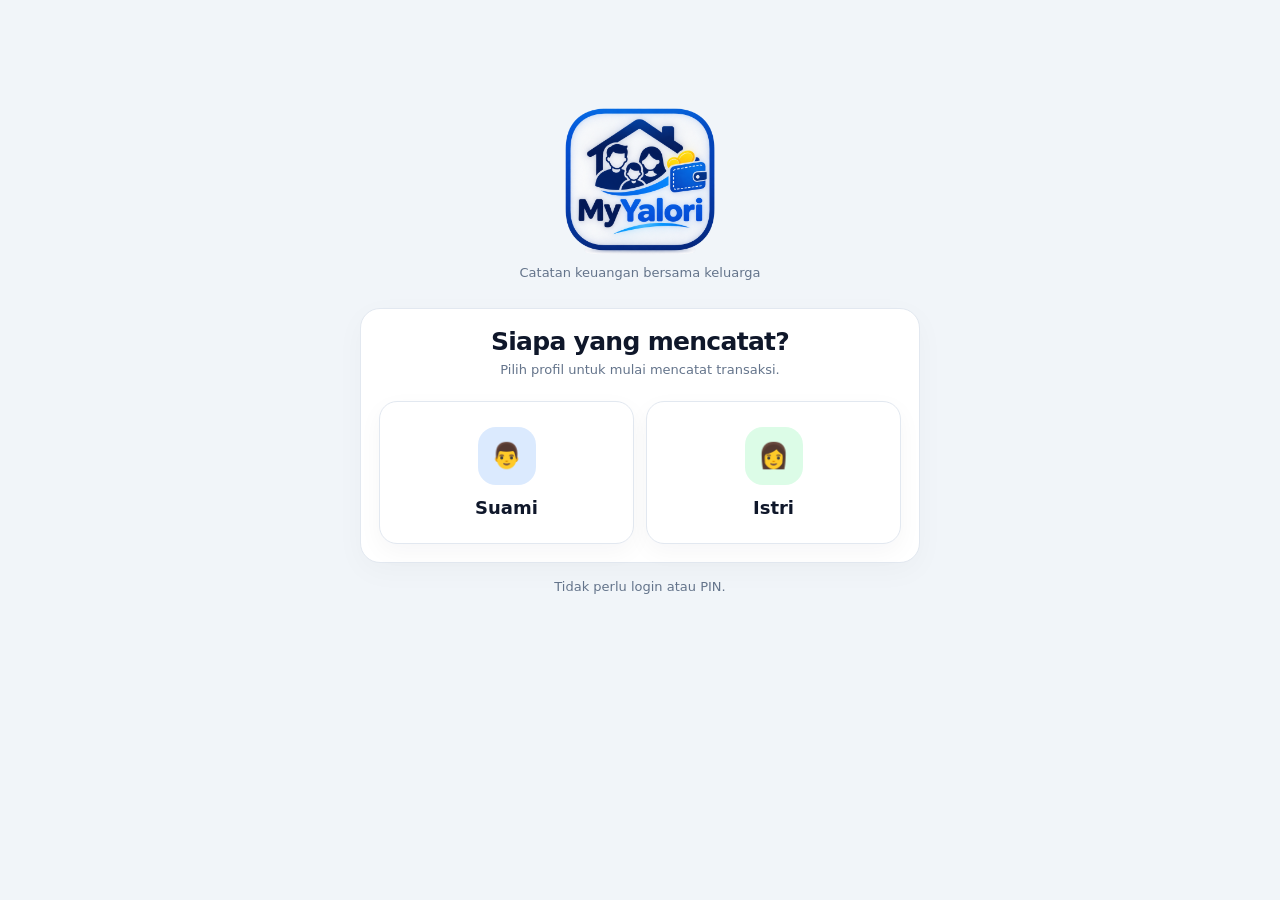
<file: index.html>
<!DOCTYPE html>
<html lang="id">
<head>
<meta charset="UTF-8">
<meta name="viewport" content="width=device-width, initial-scale=1.0">
<meta name="theme-color" content="#0f172a">

<title>MyYalori</title>

<link rel="icon" type="image/png" href="assets/images/MyYalori.png">
<link rel="apple-touch-icon" href="assets/images/MyYalori.png">

<style>
:root{
--bg:#f1f5f9;
--panel:#fff;
--ink:#0f172a;
--muted:#64748b;
--blue:#2563eb;
--line:#e2e8f0;
--green:#16a34a;
--red:#dc2626
}

*{box-sizing:border-box}

body{
margin:0;
background:var(--bg);
color:var(--ink);
font-family:Inter,system-ui,-apple-system,Segoe UI,sans-serif
}

button,input,select{font:inherit}
button{cursor:pointer;border:0}

.app{
max-width:920px;
margin:auto;
min-height:100vh;
padding:18px
}

/* LOGO */
.brand{
display:flex;
align-items:center
}

.brand-logo{
width:180px;
max-width:100%;
height:auto;
object-fit:contain;
display:block
}

.profile-screen .brand{
justify-content:center;
margin-bottom:10px
}

.profile-screen .brand-logo{
width:220px
}

.top .brand-logo{
width:155px
}

.small{
color:var(--muted);
font-size:13px
}

.top{
display:flex;
align-items:center;
justify-content:space-between;
gap:12px;
margin:8px 0 18px
}

.profile-pill{
background:#dbeafe;
color:#1d4ed8;
padding:8px 12px;
border-radius:99px;
font-weight:750
}

.panel{
background:var(--panel);
border:1px solid var(--line);
border-radius:20px;
padding:18px;
box-shadow:0 8px 30px #0f172a08;
margin-bottom:16px
}

h1,h2,h3,p{margin-top:0}

h1{
font-size:25px;
letter-spacing:-.7px;
margin-bottom:6px
}

h2{
font-size:17px;
margin-bottom:14px
}

.profile-screen{
max-width:560px;
margin:10vh auto 0;
text-align:center
}

.profiles{
display:grid;
grid-template-columns:1fr 1fr;
gap:12px;
margin-top:24px
}

.profile-btn{
background:#fff;
border:1px solid var(--line);
border-radius:18px;
padding:25px 12px;
color:var(--ink);
font-weight:800;
font-size:18px;
box-shadow:0 8px 24px #0f172a0a
}

.profile-btn:hover{
border-color:var(--blue);
transform:translateY(-2px)
}

.avatar{
display:grid;
place-items:center;
width:58px;
height:58px;
border-radius:18px;
background:#dbeafe;
color:#1d4ed8;
margin:0 auto 12px;
font-size:25px
}

.avatar.wife{
background:#dcfce7;
color:#15803d
}

/* RINGKASAN SALDO */
.stats{
display:grid;
grid-template-columns:repeat(3,1fr);
gap:10px
}

.stat{
padding:14px;
border-radius:15px;
background:#f8fafc;
border:1px solid var(--line);
min-width:0
}

.stat label{
display:block;
color:var(--muted);
font-size:12px;
margin-bottom:8px
}

.stat strong{
font-size:clamp(14px,2.5vw,20px);
overflow-wrap:anywhere
}

.stat.husband{
background:#eff6ff;
border-color:#bfdbfe
}

.stat.wife{
background:#fdf2f8;
border-color:#fbcfe8
}

.stat.family{
background:#f0fdf4;
border-color:#bbf7d0
}

/* CHAT */
.chat{
height:340px;
overflow:auto;
background:#f8fafc;
border:1px solid var(--line);
border-radius:16px;
padding:14px;
display:flex;
flex-direction:column;
gap:10px
}

.bubble{
max-width:88%;
padding:11px 13px;
border-radius:15px;
line-height:1.45;
font-size:14px;
white-space:pre-wrap;
overflow-wrap:anywhere
}

.mine{
align-self:flex-end;
background:#dbeafe;
border-bottom-right-radius:5px
}

.bot{
align-self:flex-start;
background:#fff;
border:1px solid var(--line);
border-bottom-left-radius:5px
}

.chat-form{
display:flex;
gap:9px;
margin-top:12px
}

.chat-form input{
flex:1;
min-width:0;
border:1px solid var(--line);
border-radius:13px;
padding:13px;
background:#fff;
outline:none
}

.chat-form input:focus{
border-color:var(--blue)
}

.primary{
background:var(--blue);
color:#fff;
padding:12px 17px;
border-radius:13px;
font-weight:750
}

.secondary{
background:#e2e8f0;
color:#0f172a;
padding:10px 14px;
border-radius:12px;
font-weight:700
}

.hint{
font-size:12px;
color:var(--muted);
margin:10px 2px 0
}

/* KONFIRMASI */
.confirm{
border:1px solid #bfdbfe;
background:#eff6ff;
border-radius:16px;
padding:15px;
margin-top:13px
}

.confirm-grid{
display:grid;
grid-template-columns:1fr 1fr;
gap:10px;
margin:12px 0
}

.field label{
display:block;
color:#475569;
font-size:12px;
margin-bottom:5px
}

.field input,.field select{
width:100%;
padding:10px;
border:1px solid #cbd5e1;
border-radius:10px;
background:white;
color:var(--ink)
}

.actions{
display:flex;
gap:8px;
flex-wrap:wrap
}

/* RIWAYAT */
.transaction{
display:flex;
justify-content:space-between;
gap:10px;
padding:12px 0;
border-bottom:1px solid var(--line)
}

.transaction:last-child{
border:0
}

.amount.income{
color:var(--green);
font-weight:800
}

.amount.expense{
color:var(--red);
font-weight:800
}

.empty{
text-align:center;
color:var(--muted);
padding:25px 8px;
font-size:14px
}

.error{
color:var(--red);
font-size:13px;
margin-top:10px
}

.hidden{
display:none!important
}

/* RESPONSIVE */
@media(max-width:560px){

.app{padding:13px}

.panel{
padding:15px;
border-radius:17px
}

.stats{
grid-template-columns:1fr 1fr
}

.stat:last-child{
grid-column:auto
}

.chat{
height:40vh;
min-height:270px
}

.chat-form{
flex-wrap:wrap
}

.chat-form input{
flex-basis:100%
}

.chat-form button{
width:100%
}

.confirm-grid{
grid-template-columns:1fr 1fr
}

.profile-screen .brand-logo{
width:190px
}

.top .brand-logo{
width:135px
}

}
</style>
</head>

<body>

<div class="app">

<!-- HALAMAN PILIH PROFIL -->
<section id="profileScreen" class="profile-screen">

<div class="brand">
<img
src="assets/images/MyYalori.png"
alt="Logo MyYalori"
class="brand-logo">
</div>

<p class="small">Catatan keuangan bersama keluarga</p>

<div class="panel" style="margin-top:28px">

<h1>Siapa yang mencatat?</h1>

<p class="small">
Pilih profil untuk mulai mencatat transaksi.
</p>

<div class="profiles">

<button class="profile-btn" onclick="chooseProfile('Suami')">
<div class="avatar">👨</div>
Suami
</button>

<button class="profile-btn" onclick="chooseProfile('Istri')">
<div class="avatar wife">👩</div>
Istri
</button>

</div>
</div>

<p class="small">Tidak perlu login atau PIN.</p>

<div id="startError" class="error"></div>

</section>


<!-- HALAMAN UTAMA -->
<main id="mainScreen" class="hidden">

<header class="top">

<div>

<div class="brand">
<img
src="assets/images/MyYalori.png"
alt="MyYalori"
class="brand-logo">
</div>

<div class="small">Keuangan keluarga</div>

</div>

<div style="display:flex;align-items:center;gap:8px">

<span id="profileLabel" class="profile-pill"></span>

<button class="secondary" onclick="switchProfile()">
Ganti
</button>

</div>

</header>


<!-- RINGKASAN SALDO -->
<section class="panel">

<h2>Ringkasan keuangan keluarga</h2>

<div class="stats">

<div class="stat husband">
<label>Saldo Suami</label>
<strong id="balanceSuami">Rp0</strong>
</div>

<div class="stat wife">
<label>Saldo Istri</label>
<strong id="balanceIstri">Rp0</strong>
</div>

<div class="stat family">
<label>Saldo Keluarga</label>
<strong id="balanceKeluarga">Rp0</strong>
</div>

<div class="stat">
<label>Total pemasukan</label>
<strong id="income">Rp0</strong>
</div>

<div class="stat">
<label>Total pengeluaran</label>
<strong id="expense">Rp0</strong>
</div>

</div>

</section>


<!-- CHAT TRANSAKSI -->
<section class="panel">

<h2>Chat transaksi</h2>

<div id="chat" class="chat">

<div class="bubble bot">
Halo! Tulis transaksi seperti:
• Makan siang 25000
• Beli bensin 50 ribu
• Gaji masuk 3,5 juta

Transaksi akan dikonfirmasi sebelum disimpan.
</div>

</div>

<form class="chat-form" id="chatForm">

<input
id="messageInput"
autocomplete="off"
placeholder="Contoh: Makan siang 25 ribu..."
required>

<button class="primary" type="submit">
Kirim
</button>

</form>

<div class="hint">
Contoh nominal: 25000, 25 ribu, 1,5 juta.
Transfer antar rekening belum didukung.
</div>

<div id="confirmArea"></div>
<div id="chatError" class="error"></div>

</section>


<!-- RIWAYAT TRANSAKSI -->
<section class="panel">

<div style="display:flex;justify-content:space-between;align-items:center;gap:10px">

<h2 style="margin:0">Riwayat transaksi keluarga</h2>

<button class="secondary" onclick="loadAll()">
Muat ulang
</button>

</div>

<div id="history">
<div class="empty">Memuat transaksi...</div>
</div>

</section>


<p class="small" style="text-align:center">
MyYalori Family · Data tersimpan di Cloudflare D1
</p>

</main>

</div>


<script>

const API = "https://myfinance-api.pradhamaryando28.workers.dev";

let activeProfile = "";
let pendingTransaction = null;

const $ = id => document.getElementById(id);

const rupiah = n =>
new Intl.NumberFormat("id-ID",{
style:"currency",
currency:"IDR",
maximumFractionDigits:0
}).format(Number(n||0));


/* PILIH PROFIL */
function chooseProfile(profile){

activeProfile = profile;

sessionStorage.setItem("myfinance_profile",profile);

$("profileScreen").classList.add("hidden");
$("mainScreen").classList.remove("hidden");

$("profileLabel").textContent = profile;

addBubble("Saya mencatat sebagai " + profile + ".","mine");

loadAll();

}


/* GANTI PROFIL */
function switchProfile(){

activeProfile = "";
pendingTransaction = null;

sessionStorage.removeItem("myfinance_profile");

$("mainScreen").classList.add("hidden");
$("profileScreen").classList.remove("hidden");

$("confirmArea").innerHTML = "";

}


/* CHAT */
function addBubble(text,kind){

const div = document.createElement("div");

div.className = "bubble " + kind;
div.textContent = text;

$("chat").appendChild(div);

$("chat").scrollTop = $("chat").scrollHeight;

}


/* API */
async function api(path,options={}){

const response = await fetch(API + path,{
...options,
headers:{
"Content-Type":"application/json",
...(options.headers||{})
}
});

const result = await response.json().catch(()=>({
success:false,
message:"Respons server tidak valid."
}));

if(!response.ok || result.success === false){

throw new Error(result.message || "Permintaan gagal.");

}

return result;

}


/* MEMBACA NOMINAL */
function parseAmount(text){

const s = text.toLowerCase().replace(/\./g,"").replace(/,/g,".");

const matches = [...s.matchAll(/(\d+(?:\.\d+)?)\s*( juta|jt| ribu|rb| k\b)?/g)];

if(!matches.length) return 0;

const best = matches[matches.length-1];

let value = Number(best[1]);

const unit = (best[2]||"").trim();

if(unit==="juta" || unit==="jt") value *= 1000000;
else if(unit==="ribu" || unit==="rb" || unit==="k") value *= 1000;

return Math.round(value);

}


/* MENENTUKAN JENIS TRANSAKSI */
function detectType(text){

const s = text.toLowerCase();

if(/\b(gaji|bonus|dapat|terima|pemasukan|masuk|income|jual|komisi|transferan masuk)\b/.test(s)){

return "income";

}

if(/\b(transfer|pindah saldo|kirim saldo)\b/.test(s)){

return "transfer";

}

return "expense";

}


/* MENENTUKAN KATEGORI */
function detectCategory(text,type){

const s = text.toLowerCase();

if(type==="income"){

if(/gaji|salary/.test(s)) return "Gaji";
if(/bonus|thr/.test(s)) return "Bonus";

return "Pemasukan Lainnya";

}

if(/makan|minum|kopi|restoran|sarapan|siang|malam/.test(s)) return "Makanan";
if(/bensin|solar|parkir|tol|bbm|transport/.test(s)) return "Transportasi";
if(/belanja|supermarket|pasar|sembako/.test(s)) return "Belanja";
if(/listrik|air|wifi|internet|pulsa/.test(s)) return "Tagihan";
if(/obat|dokter|rumah sakit|klinik/.test(s)) return "Kesehatan";

return "Pengeluaran Lainnya";

}


/* MEMBERSIHKAN KETERANGAN */
function cleanDescription(text){

return text
.replace(/\b(rp\.?\s*)?\d+(?:[.,]\d+)?\s*(juta|jt|ribu|rb|k)?\b/ig,"")
.replace(/\b(suami|istri|masuk|keluar|pengeluaran|pemasukan|income|expense)\b/ig,"")
.replace(/\s+/g," ")
.replace(/^[\s,.-]+|[\s,.-]+$/g,"")
.trim() || "Transaksi";

}


/* MENYIAPKAN TRANSAKSI */
function prepareTransaction(text){

const type = detectType(text);

const amount = parseAmount(text);

if(type==="transfer"){

throw new Error("Transaksi transfer belum didukung. Untuk sementara catat pemasukan atau pengeluaran biasa.");

}

if(!amount || amount<=0){

throw new Error("Nominal belum terbaca. Contoh: Makan 25000 atau Gaji 3 juta.");

}

return {

profile:activeProfile,
type,
amount,
description:cleanDescription(text),
category:detectCategory(text,type),
transaction_date:new Date().toLocaleDateString("en-CA")

};

}


/* KIRIM CHAT */
$("chatForm").addEventListener("submit",e=>{

e.preventDefault();

const text = $("messageInput").value.trim();

if(!text || !activeProfile) return;

addBubble(text,"mine");

$("messageInput").value = "";

$("chatError").textContent = "";

try{

pendingTransaction = prepareTransaction(text);

showConfirmation(pendingTransaction);

addBubble("Saya membaca transaksi ini. Periksa detailnya sebelum disimpan ya.","bot");

}catch(err){

$("chatError").textContent = err.message;

addBubble(err.message,"bot");

}

});


/* KONFIRMASI TRANSAKSI */
function showConfirmation(t){

$("confirmArea").innerHTML = `

<div class="confirm">

<strong>Konfirmasi transaksi</strong>

<div class="confirm-grid">

<div class="field">

<label>Profil</label>

<select id="editProfile">

<option ${t.profile==="Suami"?"selected":""}>Suami</option>

<option ${t.profile==="Istri"?"selected":""}>Istri</option>

</select>

</div>


<div class="field">

<label>Jenis</label>

<select id="editType">

<option value="expense" ${t.type==="expense"?"selected":""}>Pengeluaran</option>

<option value="income" ${t.type==="income"?"selected":""}>Pemasukan</option>

</select>

</div>


<div class="field">

<label>Nominal (Rp)</label>

<input id="editAmount" type="number" min="1" value="${t.amount}">

</div>


<div class="field">

<label>Kategori</label>

<input id="editCategory" value="${escapeHtml(t.category)}">

</div>


<div class="field" style="grid-column:1/-1">

<label>Keterangan</label>

<input id="editDescription" value="${escapeHtml(t.description)}">

</div>


<div class="field">

<label>Tanggal</label>

<input id="editDate" type="date" value="${t.transaction_date}">

</div>

</div>


<div class="actions">

<button class="primary" onclick="saveTransaction()">
Simpan Transaksi
</button>

<button class="secondary" onclick="cancelTransaction()">
Batal
</button>

</div>

<div id="saveError" class="error"></div>

</div>

`;

}


/* ESCAPE HTML */
function escapeHtml(s){

return String(s).replace(/[&<>"']/g,c=>({

"&":"&amp;",
"<":"&lt;",
">":"&gt;",
'"':"&quot;",
"'":"&#39;"

}[c]));

}


/* BATAL TRANSAKSI */
function cancelTransaction(){

pendingTransaction = null;

$("confirmArea").innerHTML = "";

addBubble("Transaksi dibatalkan, belum disimpan.","bot");

}


/* SIMPAN TRANSAKSI */
async function saveTransaction(){

if(!pendingTransaction) return;

const payload = {

profile:$("editProfile").value,
type:$("editType").value,
amount:Number($("editAmount").value),
category:$("editCategory").value.trim(),
description:$("editDescription").value.trim(),
transaction_date:$("editDate").value

};

try{

if(!payload.amount || payload.amount<=0){

throw new Error("Nominal harus lebih dari 0.");

}

if(!payload.description){

throw new Error("Keterangan wajib diisi.");

}

await api("/api/transactions",{

method:"POST",

body:JSON.stringify(payload)

});

$("confirmArea").innerHTML = "";

pendingTransaction = null;

addBubble(

"Transaksi berhasil disimpan: "+
rupiah(payload.amount)+
" ("+
(payload.type==="income"?"Pemasukan":"Pengeluaran")+
") atas nama "+
payload.profile+".",

"bot"

);

await loadAll();

}catch(err){

$("saveError").textContent = err.message;

}

}


/* MEMUAT SALDO DAN RIWAYAT */
async function loadAll(){

try{

const [summary,transactions] = await Promise.all([

api("/api/summary"),

api("/api/transactions?limit=100")

]);

const d = summary.data || {};

const wallets = d.wallets || {};

/* TIGA SALDO TERPISAH */
$("balanceSuami").textContent = rupiah(wallets.suami||0);

$("balanceIstri").textContent = rupiah(wallets.istri||0);

$("balanceKeluarga").textContent = rupiah(wallets.keluarga||0);

/* TOTAL PEMASUKAN DAN PENGELUARAN */
$("income").textContent = rupiah(d.income);

$("expense").textContent = rupiah(d.expense);

/* RIWAYAT */
renderHistory(transactions.data||[]);

}catch(err){

$("chatError").textContent = err.message;

$("history").innerHTML =
'<div class="empty">Gagal memuat data: '+
escapeHtml(err.message)+
'</div>';

}

}


/* RIWAYAT TRANSAKSI */
function renderHistory(items){

if(!items.length){

$("history").innerHTML =
'<div class="empty">Belum ada transaksi.</div>';

return;

}

$("history").innerHTML = items.map(t=>`

<div class="transaction">

<div style="min-width:0">

<div style="font-weight:750">
${escapeHtml(t.description||"Transaksi")}
</div>

<div class="small">
${escapeHtml(t.profile||"Suami")}
· ${escapeHtml(t.category_name||"-")}
· ${escapeHtml(t.transaction_date||"")}
</div>

</div>

<div class="amount ${t.type==="income"?"income":"expense"}">

${t.type==="income"?"+":"−"}${rupiah(t.amount)}

</div>

</div>

`).join("");

}


/* MEMULIHKAN PROFIL TERAKHIR */
const remembered = sessionStorage.getItem("myfinance_profile");

if(remembered==="Suami" || remembered==="Istri"){

chooseProfile(remembered);

}

</script>

</body>
</html>
</file>
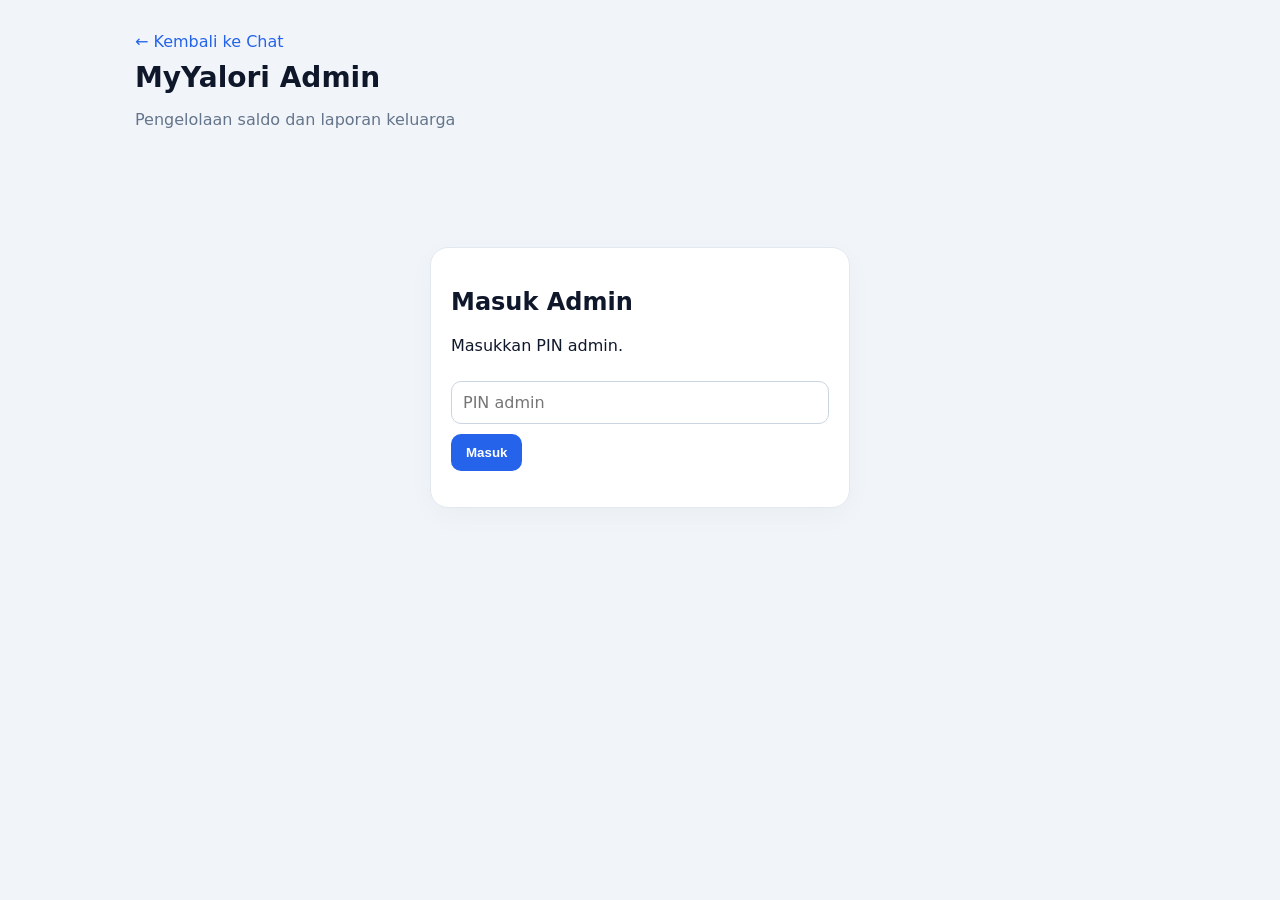
<file: admin/index.html>
<!doctype html>
<html lang="id">
<head>
<meta charset="utf-8">
<meta name="viewport" content="width=device-width,initial-scale=1">
<meta name="theme-color" content="#0f172a">
<title>Admin MyYalori</title>
<link rel="stylesheet" href="../assets/css/admin.css">
</head>
<body>
<main class="shell">

<header>
<div>
<a href="../">← Kembali ke Chat</a>
<h1>MyYalori Admin</h1>
<p>Pengelolaan saldo dan laporan keluarga</p>
</div>
</header>

<section id="login" class="card login">
<h2>Masuk Admin</h2>
<p>Masukkan PIN admin.</p>
<form id="loginForm">
<input id="pin" type="password" inputmode="numeric" placeholder="PIN admin" required>
<button class="btn">Masuk</button>
</form>
<p id="loginError" class="error"></p>
</section>

<div id="dashboard" hidden>

<nav>
<button data-tab="overview" class="active">Ringkasan</button>
<button data-tab="balance">Tambah / Tarik Saldo</button>
<button data-tab="report">Laporan</button>
<button id="logout" class="logout">Keluar</button>
</nav>

<section id="overview" class="tab card">
<h2>Ringkasan Keuangan</h2>

<div class="stats">
<div>
<small>Saldo keluarga</small>
<strong id="totalBalance">Rp0</strong>
</div>
<div>
<small>Pemasukan transaksi</small>
<strong id="totalIncome">Rp0</strong>
</div>
<div>
<small>Pengeluaran transaksi</small>
<strong id="totalExpense">Rp0</strong>
</div>
</div>

<h3>Penyesuaian saldo terbaru</h3>
<div id="adjustments"></div>
</section>

<section id="balance" class="tab card" hidden>
<h2>Tambah atau tarik saldo</h2>

<p class="muted">
Pilih profil pemilik saldo. Penambahan dan penarikan dicatat terpisah dari transaksi pemasukan dan pengeluaran.
</p>

<form id="adjustForm" class="formgrid">

<label>
Jenis
<select id="adjustType">
<option value="add">Tambah saldo</option>
<option value="withdraw">Tarik saldo</option>
</select>
</label>

<label>
Profil
<select id="adjustProfile" required>
<option value="Suami">Suami</option>
<option value="Istri">Istri</option>
</select>
</label>

<label>
Nominal (Rp)
<input id="adjustAmount" type="number" min="1" placeholder="Contoh: 500000" required>
</label>

<label>
Tanggal
<input id="adjustDate" type="date" required>
</label>

<label class="wide">
Keterangan
<input id="adjustDesc" placeholder="Contoh: Setoran gaji / tarik tunai" required>
</label>

<button class="btn wide">Simpan Penyesuaian</button>
</form>

<p id="adjustMsg" class="error"></p>
</section>

<section id="report" class="tab card" hidden>
<h2>Laporan Transaksi</h2>

<div class="filters">
<label>
Dari
<input id="dateFrom" type="date">
</label>

<label>
Sampai
<input id="dateTo" type="date">
</label>

<button id="runReport" class="btn">Tampilkan</button>
<button id="csv" class="btn light">Ekspor CSV</button>
<button onclick="window.print()" class="btn light">Cetak / PDF</button>
</div>

<div id="reportTotals"></div>
<div id="reportRows"></div>
</section>

<p id="globalError" class="error"></p>
</div>

</main>

<script src="../assets/js/admin.js"></script>
</body>
</html>
</file>
<file: assets/css/admin.css>
*{box-sizing:border-box}body{margin:0;background:#f1f5f9;color:#0f172a;font-family:Inter,system-ui,Arial,sans-serif}.shell{max-width:1050px;margin:auto;padding:20px}header{padding:12px 0}header a{color:#2563eb;text-decoration:none}h1{margin:10px 0 4px;font-size:28px}header p,.muted,small{color:#64748b}.card{background:white;border:1px solid #e2e8f0;border-radius:18px;padding:20px;margin:15px 0;box-shadow:0 8px 28px #0f172a08}.login{max-width:420px;margin:10vh auto}.login input{width:100%;margin:10px 0}input,select{padding:11px;border:1px solid #cbd5e1;border-radius:10px;font:inherit;min-width:0}button{cursor:pointer;border:0}.btn{background:#2563eb;color:white;border-radius:10px;padding:11px 15px;font-weight:750}.btn.light{background:#e2e8f0;color:#0f172a}nav{display:flex;gap:8px;flex-wrap:wrap;margin:18px 0}nav button{background:#e2e8f0;padding:11px 14px;border-radius:10px;font-weight:700}nav button.active{background:#1d4ed8;color:white}nav .logout{margin-left:auto;background:#fee2e2;color:#991b1b}.stats{display:grid;grid-template-columns:repeat(3,1fr);gap:12px}.stats div{background:#f8fafc;border:1px solid #e2e8f0;border-radius:14px;padding:15px}.stats small{display:block}.stats strong{display:block;font-size:clamp(17px,3vw,24px);margin-top:8px}.formgrid{display:grid;grid-template-columns:1fr 1fr;gap:12px;max-width:650px}.formgrid label,.filters label{display:flex;flex-direction:column;gap:6px;font-size:13px;color:#475569}.wide{grid-column:1/-1}.filters{display:flex;align-items:end;gap:10px;flex-wrap:wrap;margin:15px 0}.filters input{display:block}.row{display:flex;justify-content:space-between;gap:12px;border-bottom:1px solid #e2e8f0;padding:11px 0}.error{color:#dc2626}.good{color:#15803d}.reporttable{width:100%;border-collapse:collapse;margin-top:15px;font-size:14px}.reporttable th,.reporttable td{text-align:left;padding:10px;border-bottom:1px solid #e2e8f0}.reporttable th{background:#f8fafc}@media(max-width:600px){.shell{padding:12px}.stats{grid-template-columns:1fr}.formgrid{grid-template-columns:1fr}.wide{grid-column:auto}.filters>*{width:100%}.reporttable{font-size:12px}.reporttable th,.reporttable td{padding:7px}}@media print{nav,.filters,header a,.btn{display:none!important}body{background:white}.card{box-shadow:none;border:0}.shell{max-width:none;padding:0}}
</file>
